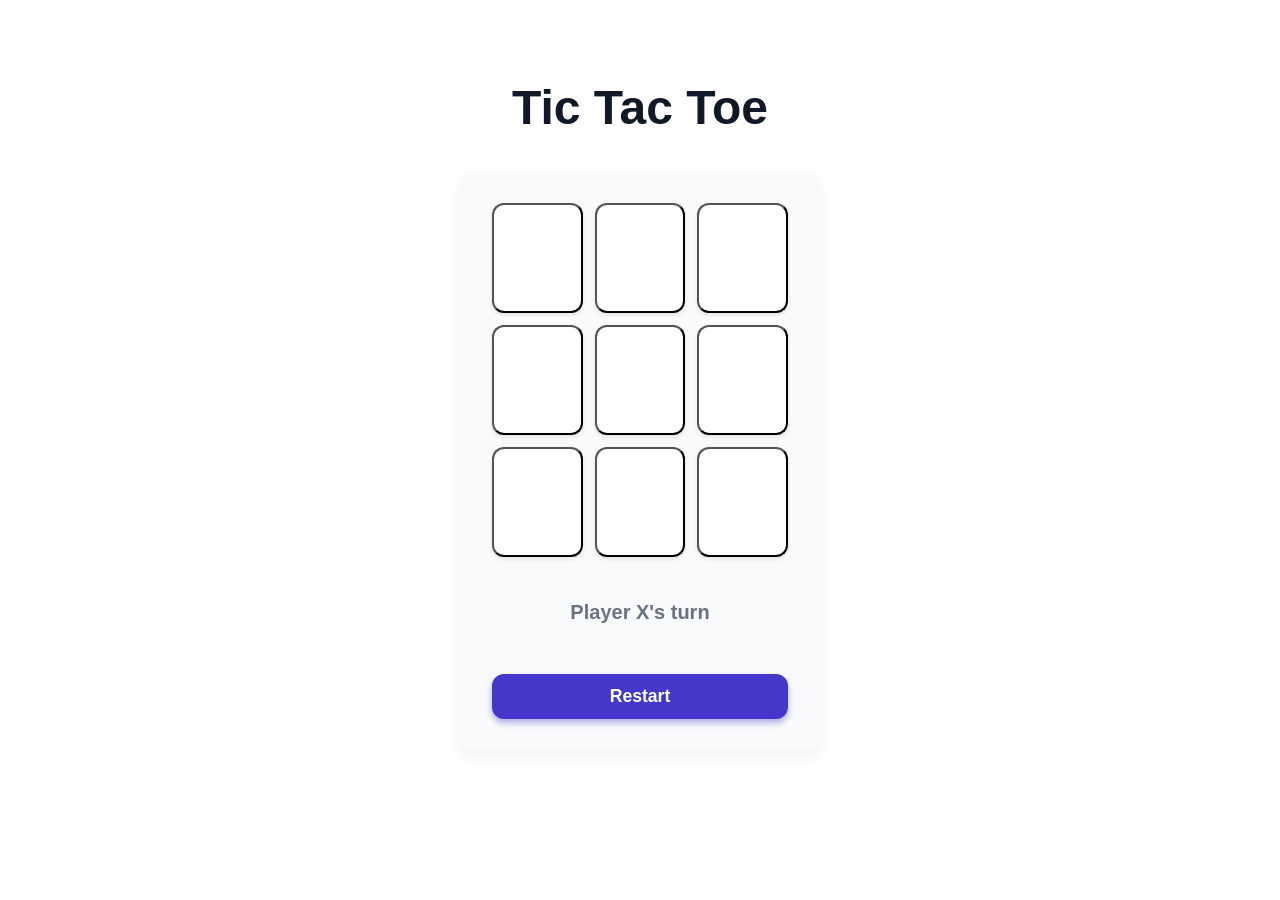
<file: k8s-deployment/index.html>
<!DOCTYPE html>
<html lang="en">
<head>
<meta charset="UTF-8" />
<meta name="viewport" content="width=device-width, initial-scale=1" />
<title>Tic Tac Toe — Play Now</title>
<style>
  /* CSS Reset */
  *, *::before, *::after {
    box-sizing: border-box;
  }
  body {
    margin: 0;
    font-family: 'Poppins', sans-serif;
    background: #ffffff;
    color: #374151; /* neutral dark gray */
    display: flex;
    flex-direction: column;
    min-height: 100vh;
    align-items: center;
    justify-content: flex-start;
    padding: 3rem 1rem 4rem;
  }
  h1 {
    font-weight: 800;
    font-size: 3rem;
    margin-bottom: 0.25rem;
    color: #111827;
    user-select: none;
  }
  #game {
    margin-top: 2rem;
    width: 320px;
    max-width: 90vw;
    background: #f9fafb;
    border-radius: 12px;
    box-shadow: 0 8px 16px rgb(0 0 0 / 0.05);
    padding: 1.5rem;
    display: flex;
    flex-direction: column;
    gap: 1.5rem;
    user-select: none;
  }
  #board {
    display: grid;
    grid-template-columns: repeat(3, 1fr);
    grid-template-rows: repeat(3, 1fr);
    gap: 12px;
  }
  .cell {
    background: white;
    border-radius: 0.75rem;
    box-shadow: 0 2px 4px rgb(0 0 0 / 0.1);
    height: 90px;
    display: flex;
    align-items: center;
    justify-content: center;
    font-size: 3.5rem;
    font-weight: 900;
    cursor: pointer;
    transition: background-color 0.3s ease, transform 0.2s ease;
    user-select: none;
    color: transparent;
    position: relative;
  }
  .cell:hover:not(:disabled) {
    background-color: #ede9fe; /* Indigo-100 */
    transform: scale(1.05);
  }
  .cell.disabled {
    cursor: default;
  }
  /* X style */
  .cell.x {
    color: #ef4444; /* Red-500 */
    text-shadow:
      -1px -1px 1px #b91c1c,
      1px 1px 1px #b91c1c;
  }
  /* O style */
  .cell.o {
    color: #2563eb; /* Blue-600 */
    text-shadow:
      0 0 6px #3b82f6;
  }
  #status {
    font-size: 1.25rem;
    font-weight: 600;
    color: #6b7280; /* Gray-500 */
    min-height: 1.8rem;
    text-align: center;
  }
  #reset-btn {
    background-color: #4338ca;
    color: white;
    border: none;
    font-weight: 700;
    font-size: 1.1rem;
    padding: 0.75rem 0;
    border-radius: 0.75rem;
    cursor: pointer;
    transition: background-color 0.3s ease;
    user-select: none;
    box-shadow: 0 4px 6px rgb(67 56 202 / 0.4);
  }
  #reset-btn:hover {
    background-color: #5c46f7;
    box-shadow: 0 6px 12px rgb(92 70 247 / 0.6);
  }
  @media (min-width: 640px) {
    #game {
      width: 360px;
      padding: 2rem;
    }
    .cell {
      height: 110px;
      font-size: 4.5rem;
    }
  }
</style>
</head>
<body>
  <h1>Tic Tac Toe</h1>
  <section id="game" role="main" aria-label="Tic Tac Toe Game">
    <div id="board" role="grid" aria-readonly="true" aria-label="Game board">
      <!-- 9 cells dynamically generated by JS -->
    </div>
    <p id="status" aria-live="polite" aria-atomic="true"></p>
    <button id="reset-btn" type="button" aria-label="Reset Game">Restart</button>
  </section>
<script>
  (() => {
    const boardEl = document.getElementById('board');
    const statusEl = document.getElementById('status');
    const resetBtn = document.getElementById('reset-btn');

    const WINNING_COMBOS = [
      [0,1,2],[3,4,5],[6,7,8], // rows
      [0,3,6],[1,4,7],[2,5,8], // cols
      [0,4,8],[2,4,6]          // diagonals
    ];

    let board;
    let currentPlayer;
    let isGameActive;

    function init() {
      board = Array(9).fill('');
      currentPlayer = 'X';
      isGameActive = true;
      statusEl.textContent = `Player ${currentPlayer}'s turn`;
      boardEl.innerHTML = '';

      for (let i = 0; i < 9; i++) {
        const cell = document.createElement('button');
        cell.className = 'cell';
        cell.setAttribute('role', 'gridcell');
        cell.setAttribute('aria-label', `Cell ${i + 1}`);
        cell.dataset.index = i;
        cell.disabled = false;
        cell.textContent = '';
        cell.addEventListener('click', handleCellClick);
        boardEl.appendChild(cell);
      }
    }

    function handleCellClick(e) {
      const index = e.target.dataset.index;
      if (!isGameActive || board[index] !== '') return;

      board[index] = currentPlayer;
      e.target.textContent = currentPlayer;
      e.target.classList.add(currentPlayer.toLowerCase());
      e.target.disabled = true;

      if (checkWinner(currentPlayer)) {
        statusEl.textContent = `Player ${currentPlayer} wins! 🎉`;
        endGame();
      } else if (board.every(cell => cell !== '')) {
        statusEl.textContent = `It's a draw! 🤝`;
        endGame();
      } else {
        togglePlayer();
        statusEl.textContent = `Player ${currentPlayer}'s turn`;
      }
    }

    function checkWinner(player) {
      return WINNING_COMBOS.some(combo => 
        combo.every(idx => board[idx] === player)
      );
    }

    function togglePlayer() {
      currentPlayer = currentPlayer === 'X' ? 'O' : 'X';
    }

    function endGame() {
      isGameActive = false;
      document.querySelectorAll('.cell').forEach(cell => cell.disabled = true);
    }

    resetBtn.addEventListener('click', init);

    init();
  })();
</script>
</body>
</html>
</file>
